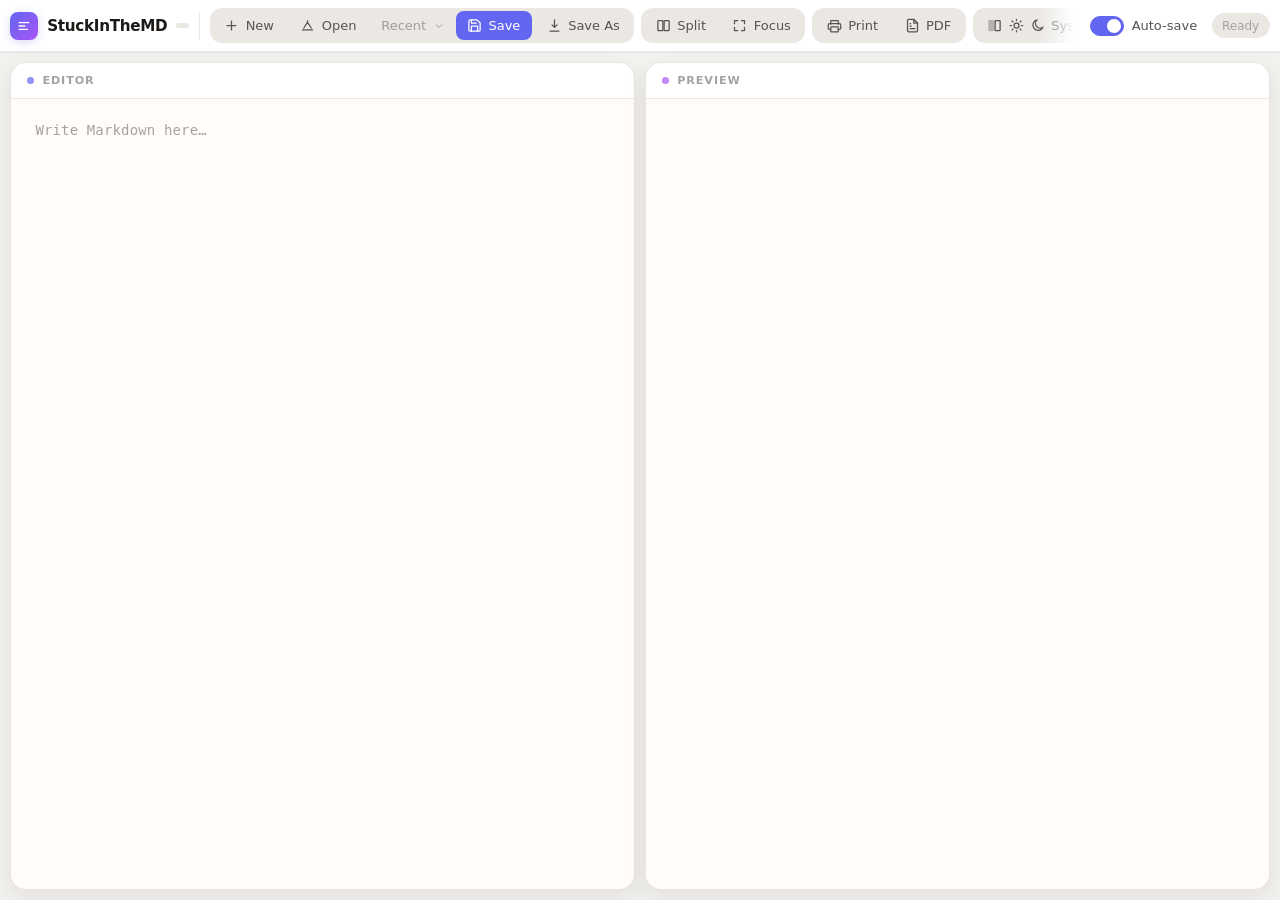
<file: assets/ui.html>
<!DOCTYPE html>
<html lang="en">
<head>
  <meta charset="utf-8" />
  <meta name="viewport" content="width=device-width, initial-scale=1" />
  <title>StuckInTheMD</title>
  <style>
    :root {
      color-scheme: light;
      --bg-app: #f4f2ef;
      --bg-surface: #fffcfa;
      --bg-elevated: #ffffff;
      --bg-muted: #ebe8e4;
      --border: rgba(28, 25, 23, 0.1);
      --border-strong: rgba(28, 25, 23, 0.16);
      --text: #1c1917;
      --text-secondary: #57534e;
      --text-muted: #a8a29e;
      --accent: #6366f1;
      --accent-hover: #4f46e5;
      --accent-soft: rgba(99, 102, 241, 0.12);
      --accent-glow: rgba(99, 102, 241, 0.25);
      --shadow-sm: 0 1px 2px rgba(28, 25, 23, 0.06);
      --shadow-md: 0 8px 24px rgba(28, 25, 23, 0.08);
      --radius-sm: 8px;
      --radius-md: 12px;
      --radius-lg: 16px;
      --font-ui: "Segoe UI Variable", "Segoe UI", system-ui, -apple-system, sans-serif;
      --font-mono: "Cascadia Code", "JetBrains Mono", Consolas, monospace;
      --font-prose: "Georgia", "Iowan Old Style", "Palatino Linotype", serif;
      --toolbar-h: 52px;
      --pane-header-h: 36px;
    }
    :root[data-theme="dark"] {
      color-scheme: dark;
      --bg-app: #0c0a09;
      --bg-surface: #141110;
      --bg-elevated: #1c1917;
      --bg-muted: #292524;
      --border: rgba(255, 255, 255, 0.08);
      --border-strong: rgba(255, 255, 255, 0.14);
      --text: #fafaf9;
      --text-secondary: #d6d3d1;
      --text-muted: #78716c;
      --accent: #818cf8;
      --accent-hover: #a5b4fc;
      --accent-soft: rgba(129, 140, 248, 0.16);
      --accent-glow: rgba(129, 140, 248, 0.22);
      --shadow-sm: 0 1px 2px rgba(0, 0, 0, 0.35);
      --shadow-md: 0 12px 32px rgba(0, 0, 0, 0.45);
    }
    @media (prefers-color-scheme: dark) {
      :root:not([data-theme="light"]) {
        color-scheme: dark;
        --bg-app: #0c0a09;
        --bg-surface: #141110;
        --bg-elevated: #1c1917;
        --bg-muted: #292524;
        --border: rgba(255, 255, 255, 0.08);
        --border-strong: rgba(255, 255, 255, 0.14);
        --text: #fafaf9;
        --text-secondary: #d6d3d1;
        --text-muted: #78716c;
        --accent: #818cf8;
        --accent-hover: #a5b4fc;
        --accent-soft: rgba(129, 140, 248, 0.16);
        --accent-glow: rgba(129, 140, 248, 0.22);
        --shadow-sm: 0 1px 2px rgba(0, 0, 0, 0.35);
        --shadow-md: 0 12px 32px rgba(0, 0, 0, 0.45);
      }
    }

    * { box-sizing: border-box; }
    html, body {
      height: 100%;
      margin: 0;
      font-family: var(--font-ui);
      color: var(--text);
      background: var(--bg-app);
      -webkit-font-smoothing: antialiased;
    }

    #app {
      display: flex;
      flex-direction: column;
      height: 100%;
      overflow: hidden;
    }

    #toolbar {
      display: flex;
      align-items: center;
      gap: 0.45rem;
      min-height: var(--toolbar-h);
      padding: 0.35rem 0.65rem;
      background: var(--bg-elevated);
      border-bottom: 1px solid var(--border);
      box-shadow: var(--shadow-sm);
      flex-shrink: 0;
      min-width: 0;
      transition: opacity 0.2s ease, min-height 0.2s ease, padding 0.2s ease;
    }

    body.distraction-free #toolbar {
      opacity: 0;
      min-height: 0;
      padding: 0;
      border: none;
      overflow: hidden;
      pointer-events: none;
    }

    .toolbar-scroll {
      display: flex;
      align-items: center;
      gap: 0.45rem;
      flex: 1;
      min-width: 0;
      overflow-x: auto;
      overflow-y: hidden;
      overscroll-behavior-x: contain;
      scrollbar-width: thin;
      scrollbar-color: var(--border-strong) transparent;
      padding: 1px 0;
      -webkit-mask-image: linear-gradient(90deg, #000 96%, transparent);
      mask-image: linear-gradient(90deg, #000 96%, transparent);
    }
    .toolbar-scroll::-webkit-scrollbar {
      height: 5px;
    }
    .toolbar-scroll::-webkit-scrollbar-thumb {
      background: var(--border-strong);
      border-radius: 999px;
    }

    .toolbar-end {
      display: flex;
      align-items: center;
      gap: 0.4rem;
      flex-shrink: 0;
      margin-left: auto;
      min-width: 0;
    }

    .brand {
      display: flex;
      align-items: center;
      gap: 0.55rem;
      flex-shrink: 0;
      padding-right: 0.65rem;
      margin-right: 0.15rem;
      border-right: 1px solid var(--border);
    }
    .brand-mark {
      width: 28px;
      height: 28px;
      border-radius: 8px;
      background: linear-gradient(135deg, var(--accent) 0%, #a855f7 100%);
      box-shadow: 0 2px 8px var(--accent-glow);
      display: grid;
      place-items: center;
    }
    .brand-mark svg { width: 16px; height: 16px; fill: white; }
    .brand-name {
      font-weight: 650;
      font-size: 0.95rem;
      letter-spacing: -0.02em;
    }
    .brand-version {
      font-size: 0.68rem;
      font-weight: 600;
      color: var(--text-muted);
      letter-spacing: 0.02em;
      padding: 0.15rem 0.4rem;
      border-radius: 4px;
      background: var(--bg-muted);
      line-height: 1;
    }

    .tool-group {
      display: flex;
      align-items: center;
      gap: 0.25rem;
      padding: 0.2rem;
      background: var(--bg-muted);
      border-radius: var(--radius-md);
    }

    .tool-btn {
      display: inline-flex;
      align-items: center;
      gap: 0.4rem;
      font: inherit;
      font-size: 0.8125rem;
      font-weight: 500;
      padding: 0.4rem 0.7rem;
      border: none;
      border-radius: var(--radius-sm);
      background: transparent;
      color: var(--text-secondary);
      cursor: pointer;
      white-space: nowrap;
      flex-shrink: 0;
      transition: background 0.15s ease, color 0.15s ease, box-shadow 0.15s ease;
    }
    .tool-label {
      line-height: 1.2;
    }
    .tool-btn svg {
      width: 15px;
      height: 15px;
      stroke: currentColor;
      fill: none;
      stroke-width: 2;
      stroke-linecap: round;
      stroke-linejoin: round;
      flex-shrink: 0;
    }
    .tool-btn:hover {
      background: var(--bg-elevated);
      color: var(--text);
      box-shadow: var(--shadow-sm);
    }
    .tool-btn.active {
      background: var(--accent-soft);
      color: var(--accent);
    }
    .tool-btn.primary {
      background: var(--accent);
      color: #fff;
    }
    .tool-btn.primary:hover {
      background: var(--accent-hover);
      color: #fff;
    }

    .toggle-wrap {
      display: inline-flex;
      align-items: center;
      gap: 0.5rem;
      font-size: 0.8125rem;
      color: var(--text-secondary);
      cursor: pointer;
      user-select: none;
      padding: 0.35rem 0.5rem;
      border-radius: var(--radius-sm);
      transition: background 0.15s ease;
    }
    .toggle-wrap:hover { background: var(--bg-muted); }
    .toggle-wrap input { display: none; }
    .toggle-track {
      width: 34px;
      height: 20px;
      border-radius: 999px;
      background: var(--bg-muted);
      border: 1px solid var(--border);
      position: relative;
      transition: background 0.2s ease, border-color 0.2s ease;
    }
    .toggle-wrap input:checked + .toggle-track {
      background: var(--accent);
      border-color: var(--accent);
    }
    .toggle-thumb {
      position: absolute;
      top: 2px;
      left: 2px;
      width: 14px;
      height: 14px;
      border-radius: 50%;
      background: #fff;
      box-shadow: var(--shadow-sm);
      transition: transform 0.2s cubic-bezier(0.34, 1.2, 0.64, 1);
    }
    .toggle-wrap input:checked + .toggle-track .toggle-thumb {
      transform: translateX(14px);
    }

    #status {
      font-size: 0.75rem;
      font-weight: 500;
      color: var(--text-muted);
      padding: 0.35rem 0.65rem;
      background: var(--bg-muted);
      border-radius: 999px;
      max-width: min(280px, 28vw);
      min-width: 0;
      overflow: hidden;
      text-overflow: ellipsis;
      white-space: nowrap;
      flex-shrink: 1;
    }

    .toggle-text {
      white-space: nowrap;
    }

    @media (max-width: 1024px) {
      .tool-label,
      .toggle-text {
        display: none;
      }
      .tool-btn {
        padding: 0.42rem 0.5rem;
        gap: 0;
      }
      .brand-name {
        display: none;
      }
      #status {
        max-width: min(160px, 22vw);
      }
    }

    @media (max-width: 720px) {
      .brand-version {
        display: none;
      }
      .recent-select {
        max-width: 4.5rem;
      }
      .toolbar-end {
        gap: 0.25rem;
      }
      #status {
        display: none;
      }
    }

    #workspace {
      flex: 1;
      min-height: 0;
      display: flex;
      padding: 0.65rem;
      gap: 0.65rem;
      transition: padding 0.2s ease;
    }
    body.distraction-free #workspace {
      padding: 0;
      gap: 0;
    }

    .pane {
      flex: 1;
      min-width: 0;
      display: flex;
      flex-direction: column;
      background: var(--bg-surface);
      border: 1px solid var(--border);
      border-radius: var(--radius-lg);
      box-shadow: var(--shadow-md);
      overflow: hidden;
      transition: opacity 0.2s ease, flex 0.2s ease;
    }
    body.distraction-free .pane {
      border-radius: 0;
      border-left: none;
      border-right: none;
      box-shadow: none;
    }

    body.mode-editor #preview-pane { display: none; }
    body.mode-preview #editor-pane { display: none; }

    .pane-header {
      height: var(--pane-header-h);
      display: flex;
      align-items: center;
      padding: 0 1rem;
      font-size: 0.7rem;
      font-weight: 600;
      letter-spacing: 0.08em;
      text-transform: uppercase;
      color: var(--text-muted);
      background: var(--bg-elevated);
      border-bottom: 1px solid var(--border);
    }
    .pane-header-dot {
      width: 7px;
      height: 7px;
      border-radius: 50%;
      margin-right: 0.5rem;
      background: var(--accent);
      opacity: 0.7;
    }
    #preview-pane .pane-header-dot { background: #a855f7; }

    #editor {
      flex: 1;
      width: 100%;
      min-height: 0;
      margin: 0;
      padding: 1.25rem 1.5rem;
      font-family: var(--font-mono);
      font-size: 14px;
      line-height: 1.65;
      letter-spacing: 0.01em;
      white-space: pre-wrap;
      border: none;
      resize: none;
      outline: none;
      background: var(--bg-surface);
      color: var(--text);
      tab-size: 2;
    }
    #editor::placeholder { color: var(--text-muted); }

    #preview {
      flex: 1;
      min-height: 0;
      width: 100%;
      border: none;
      background: var(--bg-surface);
    }

    ::-webkit-scrollbar { width: 10px; height: 10px; }
    ::-webkit-scrollbar-track { background: transparent; }
    ::-webkit-scrollbar-thumb {
      background: var(--border-strong);
      border-radius: 999px;
      border: 2px solid transparent;
      background-clip: padding-box;
    }
    ::-webkit-scrollbar-thumb:hover { background: var(--text-muted); }

    #drop-overlay {
      position: fixed;
      inset: 0;
      z-index: 1000;
      display: none;
      align-items: center;
      justify-content: center;
      pointer-events: none;
      background: rgba(99, 102, 241, 0.12);
      backdrop-filter: blur(2px);
    }
    #drop-overlay.visible { display: flex; }
    #drop-overlay .drop-card {
      pointer-events: none;
      padding: 1.5rem 2rem;
      border-radius: var(--radius-lg);
      border: 2px dashed var(--accent);
      background: var(--bg-elevated);
      box-shadow: var(--shadow-md);
      text-align: center;
      max-width: 22rem;
    }
    #drop-overlay .drop-title {
      font-weight: 650;
      font-size: 1.05rem;
      margin-bottom: 0.35rem;
    }
    #drop-overlay .drop-hint {
      font-size: 0.85rem;
      color: var(--text-secondary);
    }

    .recent-select {
      font: inherit;
      font-size: 0.8125rem;
      font-weight: 500;
      max-width: 10.5rem;
      padding: 0.4rem 1.6rem 0.4rem 0.6rem;
      border: none;
      border-radius: var(--radius-sm);
      background: transparent;
      color: var(--text-secondary);
      cursor: pointer;
      appearance: none;
      background-image: url("data:image/svg+xml,%3Csvg xmlns='http://www.w3.org/2000/svg' width='12' height='12' viewBox='0 0 24 24' fill='none' stroke='%2357534e' stroke-width='2'%3E%3Cpath d='M6 9l6 6 6-6'/%3E%3C/svg%3E");
      background-repeat: no-repeat;
      background-position: right 0.4rem center;
    }
    .recent-select:hover:not(:disabled) {
      background-color: var(--bg-elevated);
      color: var(--text);
      box-shadow: var(--shadow-sm);
    }
    .recent-select:disabled {
      opacity: 0.5;
      cursor: default;
    }
    :root[data-theme="dark"] .recent-select {
      background-image: url("data:image/svg+xml,%3Csvg xmlns='http://www.w3.org/2000/svg' width='12' height='12' viewBox='0 0 24 24' fill='none' stroke='%23a8a29e' stroke-width='2'%3E%3Cpath d='M6 9l6 6 6-6'/%3E%3C/svg%3E");
    }
    @media (prefers-color-scheme: dark) {
      :root:not([data-theme="light"]) .recent-select {
        background-image: url("data:image/svg+xml,%3Csvg xmlns='http://www.w3.org/2000/svg' width='12' height='12' viewBox='0 0 24 24' fill='none' stroke='%23a8a29e' stroke-width='2'%3E%3Cpath d='M6 9l6 6 6-6'/%3E%3C/svg%3E");
      }
    }
  </style>
</head>
<body class="mode-split">
  <div id="drop-overlay" aria-hidden="true">
    <div class="drop-card">
      <div class="drop-title">Drop to open</div>
      <div class="drop-hint">Markdown (.md) or text files</div>
    </div>
  </div>
  <div id="app">
    <header id="toolbar">
      <div class="brand">
        <div class="brand-mark" aria-hidden="true">
          <svg viewBox="0 0 24 24"><path d="M4 6h16v2H4V6zm0 5h10v2H4v-2zm0 5h14v2H4v-2z"/></svg>
        </div>
        <span class="brand-name">StuckInTheMD</span>
        <span class="brand-version" id="app-version"></span>
      </div>

      <div class="toolbar-scroll">
        <div class="tool-group">
          <button class="tool-btn" id="btn-new" title="New document">
            <svg viewBox="0 0 24 24"><path d="M12 5v14M5 12h14"/></svg>
            <span class="tool-label">New</span>
          </button>
          <button class="tool-btn" id="btn-open" title="Open (Ctrl+O)">
            <svg viewBox="0 0 24 24"><path d="M4 19h16M6 16l6-9 6 9M12 7V4"/></svg>
            <span class="tool-label">Open</span>
          </button>
          <select id="recent-select" class="recent-select" title="Recently opened files" disabled>
            <option value="">Recent</option>
          </select>
          <button class="tool-btn primary" id="btn-save" title="Save (Ctrl+S)">
            <svg viewBox="0 0 24 24"><path d="M19 21H5a2 2 0 01-2-2V5a2 2 0 012-2h11l5 5v11a2 2 0 01-2 2z"/><path d="M17 21v-8H7v8M7 3v5h8"/></svg>
            <span class="tool-label">Save</span>
          </button>
          <button class="tool-btn" id="btn-save-as" title="Save As (Ctrl+Shift+S)">
            <svg viewBox="0 0 24 24"><path d="M12 3v12M8 11l4 4 4-4M5 21h14"/></svg>
            <span class="tool-label">Save As</span>
          </button>
        </div>

        <div class="tool-group">
          <button class="tool-btn" id="btn-view" title="Cycle view (Ctrl+\)">
            <svg viewBox="0 0 24 24"><rect x="3" y="4" width="8" height="16" rx="1"/><rect x="13" y="4" width="8" height="16" rx="1"/></svg>
            <span class="tool-label" id="btn-view-label">Split</span>
          </button>
          <button class="tool-btn" id="btn-focus" title="Focus mode (F11)">
            <svg viewBox="0 0 24 24"><path d="M4 9V4h5M15 4h5v5M20 15v5h-5M9 20H4v-5"/></svg>
            <span class="tool-label">Focus</span>
          </button>
        </div>

        <div class="tool-group">
          <button class="tool-btn" id="btn-print" title="Print (Ctrl+P)">
            <svg viewBox="0 0 24 24"><path d="M6 18H4a2 2 0 01-2-2v-5a2 2 0 012-2h16a2 2 0 012 2v5a2 2 0 01-2 2h-2"/><rect x="6" y="14" width="12" height="8" rx="1"/><path d="M6 10V4h12v6"/></svg>
            <span class="tool-label">Print</span>
          </button>
          <button class="tool-btn" id="btn-pdf" title="Export PDF">
            <svg viewBox="0 0 24 24"><path d="M14 2H6a2 2 0 00-2 2v16a2 2 0 002 2h12a2 2 0 002-2V8z"/><path d="M14 2v6h6M8 13h2M8 17h8M8 9h1"/></svg>
            <span class="tool-label">PDF</span>
          </button>
        </div>

        <div class="tool-group">
          <button class="tool-btn" id="btn-theme" title="Theme: system (Ctrl+Shift+D)" type="button">
            <svg id="icon-theme-system" viewBox="0 0 24 24"><rect x="3" y="4" width="8" height="16" rx="1" fill="currentColor" opacity="0.35"/><rect x="13" y="4" width="8" height="16" rx="1"/></svg>
            <svg id="icon-theme-light" viewBox="0 0 24 24" hidden><circle cx="12" cy="12" r="4"/><path d="M12 2v2M12 20v2M4.9 4.9l1.4 1.4M17.7 17.7l1.4 1.4M2 12h2M20 12h2M4.9 19.1l1.4-1.4M17.7 6.3l1.4-1.4"/></svg>
            <svg id="icon-theme-dark" viewBox="0 0 24 24" hidden><path d="M21 14.5A8.5 8.5 0 1111.5 3 7 7 0 0021 14.5z"/></svg>
            <span class="tool-label" id="btn-theme-label">System</span>
          </button>
        </div>
      </div>

      <div class="toolbar-end">
        <label class="toggle-wrap" id="autosave-label" title="Auto-save every 2 seconds">
          <input type="checkbox" id="autosave" checked />
          <span class="toggle-track"><span class="toggle-thumb"></span></span>
          <span class="toggle-text">Auto-save</span>
        </label>
        <span id="status">Ready</span>
      </div>
    </header>

    <main id="workspace">
      <section class="pane" id="editor-pane">
        <div class="pane-header"><span class="pane-header-dot"></span>Editor</div>
        <textarea id="editor" spellcheck="true" placeholder="Write Markdown here…"></textarea>
      </section>
      <section class="pane" id="preview-pane">
        <div class="pane-header"><span class="pane-header-dot"></span>Preview</div>
        <iframe id="preview" title="Preview"></iframe>
      </section>
    </main>
  </div>

  <script>
    const editor = document.getElementById("editor");
    const preview = document.getElementById("preview");
    const statusEl = document.getElementById("status");
    const autosaveEl = document.getElementById("autosave");
    const btnView = document.getElementById("btn-view");
    const btnViewLabel = document.getElementById("btn-view-label");
    const btnFocus = document.getElementById("btn-focus");
    const btnTheme = document.getElementById("btn-theme");
    const btnThemeLabel = document.getElementById("btn-theme-label");
    const iconThemeSystem = document.getElementById("icon-theme-system");
    const iconThemeLight = document.getElementById("icon-theme-light");
    const iconThemeDark = document.getElementById("icon-theme-dark");
    const dropOverlay = document.getElementById("drop-overlay");
    const recentSelect = document.getElementById("recent-select");
    const appVersionEl = document.getElementById("app-version");
    const THEME_STORAGE_KEY = "stuckinthemd-color-theme";
    const RECENT_STORAGE_KEY = "stuckinthemd-recent-files";
    const RECENT_MAX = 10;
    const MARKDOWN_EXT = /\.(md|markdown|mdown|mkd|mkdn|txt)$/i;
    const themeOrder = ["system", "dark", "light"];
    const themeLabels = { system: "System", dark: "Dark", light: "Light" };
    const systemDarkMq = window.matchMedia("(prefers-color-scheme: dark)");
    let dragDepth = 0;
    let renderTimer = null;
    let notifyTimer = null;
    let previewGen = 0;
    let currentPath = "";
    let viewMode = "split";
    let distractionFree = false;
    let colorTheme = "system";

    function systemPrefersDark() {
      return systemDarkMq.matches;
    }

    function resolvedAppearance() {
      if (colorTheme === "dark") return "dark";
      if (colorTheme === "light") return "light";
      return systemPrefersDark() ? "dark" : "light";
    }

    function updateThemeChrome() {
      const root = document.documentElement;
      if (colorTheme === "light" || colorTheme === "dark") {
        root.setAttribute("data-theme", colorTheme);
      } else {
        root.removeAttribute("data-theme");
      }
      btnThemeLabel.textContent = themeLabels[colorTheme] || "System";
      btnTheme.classList.toggle("active", colorTheme === "dark");
      iconThemeSystem.hidden = colorTheme !== "system";
      iconThemeLight.hidden = colorTheme !== "light";
      iconThemeDark.hidden = colorTheme !== "dark";
    }

    function applyColorTheme(theme, persist) {
      colorTheme = themeOrder.includes(theme) ? theme : "system";
      updateThemeChrome();
      if (persist !== false) {
        try { localStorage.setItem(THEME_STORAGE_KEY, colorTheme); } catch (_) {}
      }
      if (window.setColorTheme) {
        window.setColorTheme(colorTheme);
      }
      scheduleRender();
    }

    function cycleColorTheme() {
      const idx = themeOrder.indexOf(colorTheme);
      applyColorTheme(themeOrder[(idx + 1) % themeOrder.length]);
    }

    function isTrackablePath(path) {
      if (!path || !String(path).trim()) return false;
      const p = String(path);
      return p.includes("/") || p.includes("\\") || /^[a-zA-Z]:/.test(p);
    }

    function loadRecentPaths() {
      try {
        const raw = localStorage.getItem(RECENT_STORAGE_KEY);
        if (!raw) return [];
        const parsed = JSON.parse(raw);
        if (!Array.isArray(parsed)) return [];
        return parsed.filter((p) => typeof p === "string" && isTrackablePath(p)).slice(0, RECENT_MAX);
      } catch (_) {
        return [];
      }
    }

    function saveRecentPaths(paths) {
      try {
        localStorage.setItem(RECENT_STORAGE_KEY, JSON.stringify(paths.slice(0, RECENT_MAX)));
      } catch (_) {}
    }

    function refreshRecentMenu(paths) {
      const list = paths || loadRecentPaths();
      recentSelect.innerHTML = "";
      const placeholder = document.createElement("option");
      placeholder.value = "";
      placeholder.textContent = list.length ? "Recent" : "No recent files";
      recentSelect.appendChild(placeholder);
      for (const fullPath of list) {
        const opt = document.createElement("option");
        opt.value = fullPath;
        opt.textContent = fullPath.split(/[/\\]/).pop();
        opt.title = fullPath;
        recentSelect.appendChild(opt);
      }
      recentSelect.disabled = list.length === 0;
    }

    function rememberRecentPath(path) {
      if (!isTrackablePath(path)) return;
      const normalized = String(path);
      const list = loadRecentPaths().filter((p) => p !== normalized);
      list.unshift(normalized);
      saveRecentPaths(list);
      refreshRecentMenu(list);
    }

    function applyOpenResult(result, fallbackPath) {
      if (!result || !result.ok) {
        if (result && result.error && result.error !== "cancelled") {
          setStatus("Open failed");
        }
        return false;
      }
      const path = result.path || fallbackPath || "";
      currentPath = path;
      setEditorContent(result.content || "");
      rememberRecentPath(path);
      return true;
    }

    async function openFileAtPath(path) {
      if (!path) return;
      try {
        const result = await window.openPath(path);
        applyOpenResult(result, path);
      } catch (_) {
        setStatus("Open failed");
      }
    }

    function applyAppVersion(version) {
      const v = version ? String(version) : "";
      appVersionEl.textContent = v ? "v" + v : "";
      appVersionEl.title = v ? "StuckInTheMD " + v : "StuckInTheMD";
      document.title = v ? "StuckInTheMD " + v : "StuckInTheMD";
    }

    function setStatus(text) { statusEl.textContent = text; }
    function markDirty() {
      setStatus(currentPath ? currentPath + " • Unsaved" : "Untitled • Unsaved");
    }
    function markClean(path) {
      currentPath = path || currentPath;
      const name = currentPath ? currentPath.split(/[/\\]/).pop() : "Untitled";
      setStatus(name);
    }

    const viewLabels = { split: "Split", editor: "Editor", preview: "Preview" };

    function applyViewModeLocal(mode) {
      viewMode = mode;
      document.body.classList.remove("mode-split", "mode-editor", "mode-preview");
      document.body.classList.add("mode-" + mode);
      btnViewLabel.textContent = viewLabels[mode] || "Split";
    }

    function applyViewMode(mode) {
      applyViewModeLocal(mode);
      window.setViewMode(mode);
    }

    function cycleViewMode() {
      const order = ["split", "editor", "preview"];
      applyViewMode(order[(order.indexOf(viewMode) + 1) % order.length]);
    }

    function applyDistractionFreeLocal(on) {
      distractionFree = !!on;
      document.body.classList.toggle("distraction-free", distractionFree);
      btnFocus.classList.toggle("active", distractionFree);
    }

    function setDistractionFree(on) {
      applyDistractionFreeLocal(on);
    }

    async function renderPreview() {
      const gen = ++previewGen;
      try {
        const html = await window.renderMarkdown(editor.value, resolvedAppearance());
        if (gen !== previewGen) return;
        preview.removeAttribute("src");
        preview.srcdoc = html || "<!DOCTYPE html><html><body></body></html>";
      } catch (err) {
        if (gen === previewGen) {
          console.error("renderPreview failed", err);
          setStatus("Preview failed");
        }
      }
    }

    function scheduleRender() {
      clearTimeout(renderTimer);
      renderTimer = setTimeout(renderPreview, 150);
    }

    function scheduleNotify() {
      clearTimeout(notifyTimer);
      notifyTimer = setTimeout(() => {
        window.notifyContentChanged(editor.value);
      }, 250);
    }

    function setEditorContent(content) {
      editor.value = content;
      markClean(currentPath);
      scheduleRender();
      scheduleNotify();
    }

    editor.addEventListener("input", () => {
      markDirty();
      scheduleRender();
      scheduleNotify();
    });

    autosaveEl.addEventListener("change", () => {
      window.setAutosaveEnabled(autosaveEl.checked);
    });

    document.getElementById("btn-new").onclick = async () => {
      await window.newDocument();
      currentPath = "";
      editor.value = "";
      markClean("");
      scheduleRender();
      scheduleNotify();
    };

    function pickDropFile(fileList) {
      if (!fileList || !fileList.length) return null;
      for (const file of fileList) {
        if (MARKDOWN_EXT.test(file.name)) return file;
      }
      return fileList[0];
    }

    function dropPathHint(file) {
      if (file.path && (file.path.includes("/") || file.path.includes("\\"))) {
        return file.path;
      }
      return file.name;
    }

    function setDropActive(active) {
      dropOverlay.classList.toggle("visible", active);
      document.body.classList.toggle("drop-active", active);
    }

    async function handleFileDrop(fileList) {
      const file = pickDropFile(fileList);
      if (!file) return;
      try {
        const content = await file.text();
        const result = await window.openDroppedFile(dropPathHint(file), content);
        if (!result || !result.ok) {
          setStatus("Drop failed");
          return;
        }
        applyOpenResult(result, result.path || dropPathHint(file));
      } catch (_) {
        setStatus("Drop failed");
      }
    }

    recentSelect.addEventListener("change", () => {
      const path = recentSelect.value;
      recentSelect.value = "";
      if (path) openFileAtPath(path);
    });

    document.addEventListener("dragenter", (e) => {
      if (!e.dataTransfer) return;
      e.preventDefault();
      dragDepth += 1;
      setDropActive(true);
    });

    document.addEventListener("dragover", (e) => {
      if (!e.dataTransfer) return;
      e.preventDefault();
      e.dataTransfer.dropEffect = "copy";
    });

    document.addEventListener("dragleave", () => {
      dragDepth = Math.max(0, dragDepth - 1);
      if (dragDepth === 0) setDropActive(false);
    });

    document.addEventListener("drop", (e) => {
      e.preventDefault();
      dragDepth = 0;
      setDropActive(false);
      if (e.dataTransfer && e.dataTransfer.files.length) {
        handleFileDrop(e.dataTransfer.files);
      }
    });

    document.getElementById("btn-open").onclick = async () => {
      try {
        const result = await window.openDocument();
        applyOpenResult(result);
      } catch (_) {
        setStatus("Open failed");
      }
    };

    async function doSave(saveAs) {
      try {
        const result = await window.saveDocument(!!saveAs);
        if (!result || !result.ok) {
          if (result && result.error && result.error !== "cancelled") {
            setStatus("Save failed");
          }
          return;
        }
        if (result.path) {
          currentPath = result.path;
          markClean(result.path);
          rememberRecentPath(result.path);
        }
      } catch (err) {
        setStatus("Save failed");
      }
    }

    document.getElementById("btn-save").onclick = () => doSave(false);
    document.getElementById("btn-save-as").onclick = () => doSave(true);
    document.getElementById("btn-print").onclick = () => window.printDocument();
    document.getElementById("btn-pdf").onclick = () => window.exportPdf();
    btnView.onclick = () => cycleViewMode();
    btnFocus.onclick = () => setDistractionFree(!distractionFree);
    btnTheme.onclick = () => cycleColorTheme();
    systemDarkMq.addEventListener("change", () => {
      if (colorTheme === "system") {
        updateThemeChrome();
        scheduleRender();
      }
    });

    window.printPreview = (html) => {
      const frame = document.createElement("iframe");
      frame.style.cssText = "position:fixed;width:0;height:0;border:0;opacity:0;";
      frame.srcdoc = html;
      frame.onload = () => {
        try { frame.contentWindow.print(); }
        finally { setTimeout(() => frame.remove(), 2000); }
      };
      document.body.appendChild(frame);
    };

    document.addEventListener("keydown", (e) => {
      if (e.key === "F11") {
        e.preventDefault();
        setDistractionFree(!distractionFree);
        return;
      }
      if ((e.ctrlKey || e.metaKey) && e.shiftKey && e.key.toLowerCase() === "d") {
        e.preventDefault();
        cycleColorTheme();
        return;
      }
      if ((e.ctrlKey || e.metaKey) && e.key === "\\") {
        e.preventDefault();
        cycleViewMode();
        return;
      }
      if (e.ctrlKey || e.metaKey) {
        if (e.key === "s") { e.preventDefault(); doSave(e.shiftKey); }
        if (e.key === "o") { e.preventDefault(); document.getElementById("btn-open").click(); }
        if (e.key === "p") { e.preventDefault(); window.printDocument(); }
      }
    });

    window.applyDocument = (path, content) => {
      const nextPath = path || "";
      const nextContent = content || "";
      const samePath = (currentPath || "") === nextPath;
      const sameContent = editor.value === nextContent;
      if (samePath && sameContent) {
        return;
      }
      currentPath = nextPath;
      editor.value = nextContent;
      markClean(currentPath);
      rememberRecentPath(currentPath);
      scheduleRender();
      scheduleNotify();
    };

    window.applySaveResult = (path) => {
      if (path) {
        currentPath = path;
        markClean(path);
        rememberRecentPath(path);
      }
    };

    window.showMessage = (msg) => setStatus(msg);

    window.applySettings = (settings) => {
      if (!settings) return;
      if (typeof settings.autosaveEnabled === "boolean") {
        autosaveEl.checked = settings.autosaveEnabled;
      }
      if (settings.viewMode) applyViewModeLocal(settings.viewMode);
      if (typeof settings.distractionFree === "boolean") {
        applyDistractionFreeLocal(settings.distractionFree);
      }
      if (settings.colorTheme) {
        applyColorTheme(settings.colorTheme, false);
      }
      if (settings.version) {
        applyAppVersion(settings.version);
      }
    };

    window.addEventListener("message", async (e) => {
      if (!e.data || e.data.type !== "stuck-preview-link" || !e.data.href) return;
      try {
        const result = await window.openPreviewLink(e.data.href);
        if (!result || !result.ok) {
          setStatus("Link failed");
          return;
        }
        if (result.openedInApp && result.path != null) {
          applyOpenResult(
            { ok: true, path: result.path, content: result.content || "" },
            result.path
          );
        }
      } catch (_) {
        setStatus("Link failed");
      }
    });

    window.boot = async (settings) => {
      window.applySettings(settings);
      try {
        const storedTheme = localStorage.getItem(THEME_STORAGE_KEY);
        if (storedTheme) applyColorTheme(storedTheme, false);
      } catch (_) {}
      try {
        const doc = await window.getBootDocument();
        if (doc && (doc.content || doc.path)) {
          window.applyDocument(doc.path || "", doc.content || "");
        }
      } catch (_) {}
      refreshRecentMenu();
      scheduleRender();
    };
  </script>
</body>
</html>
</file>
